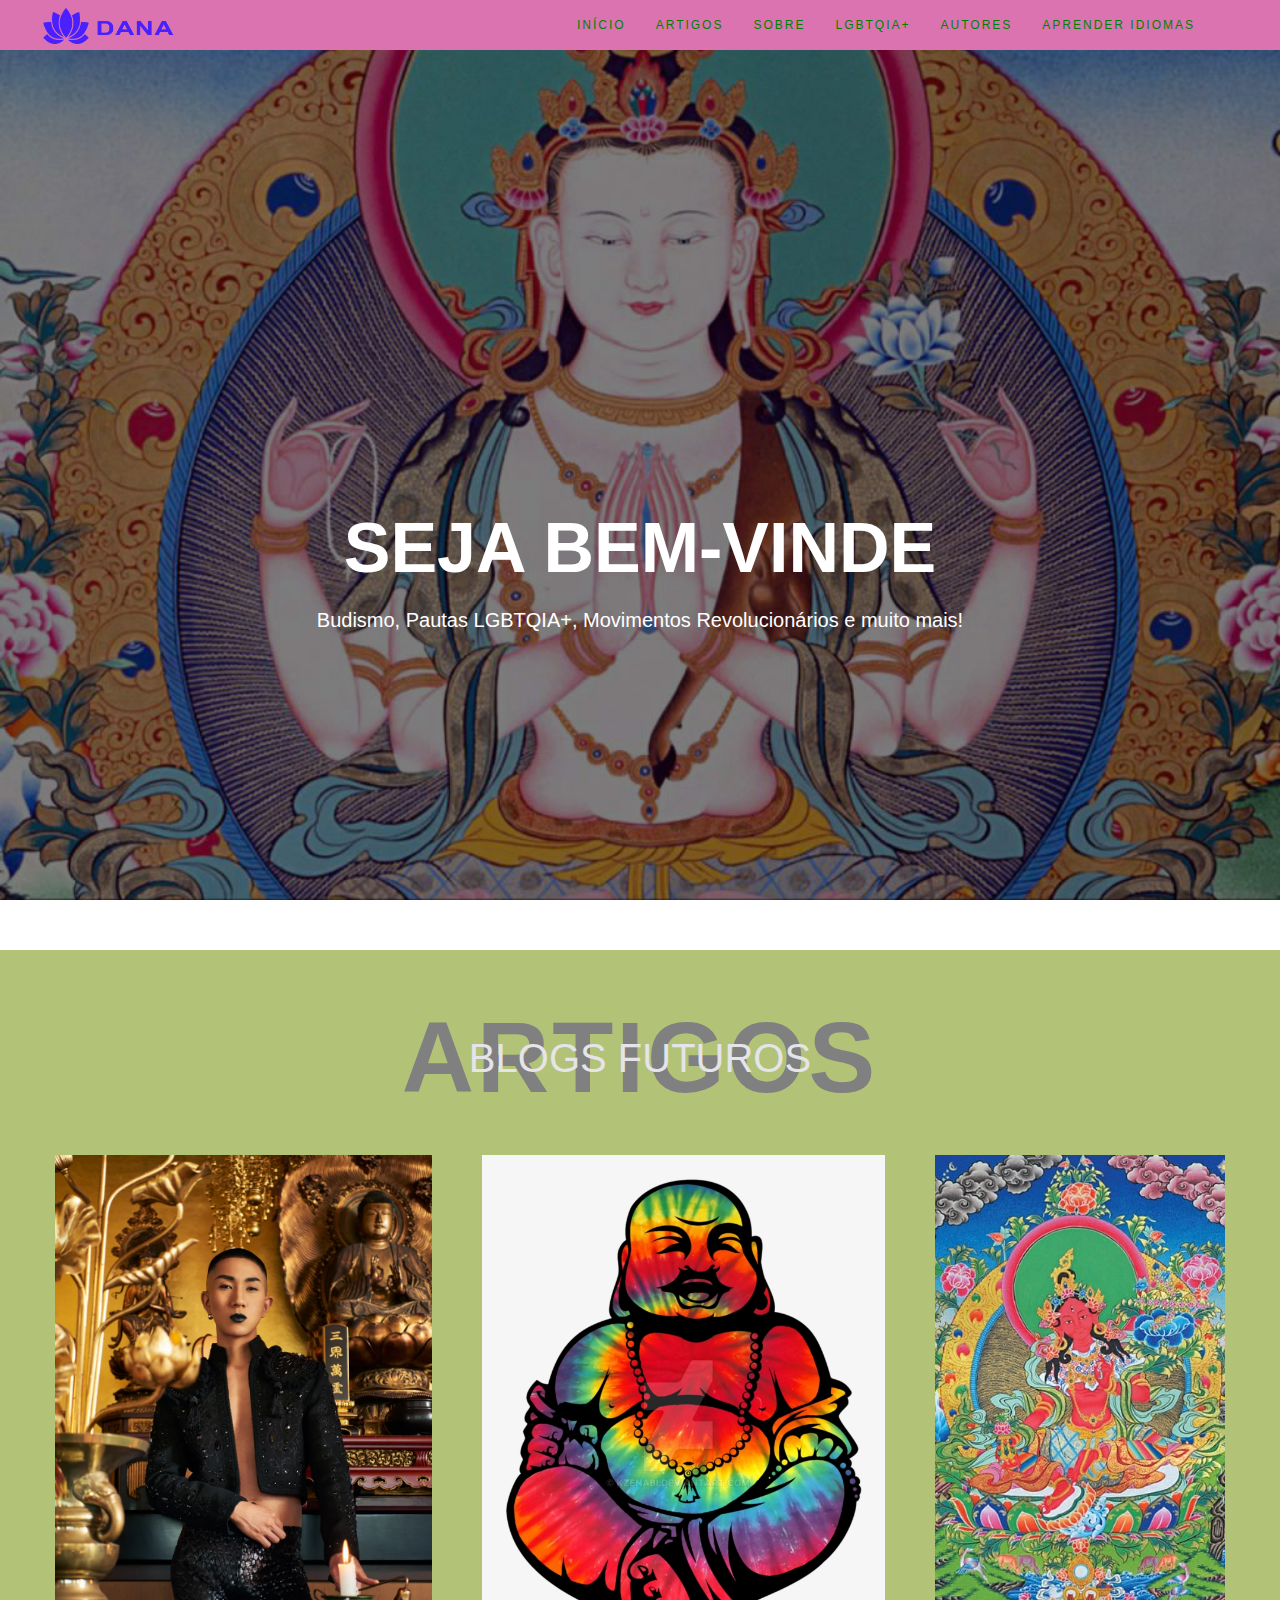
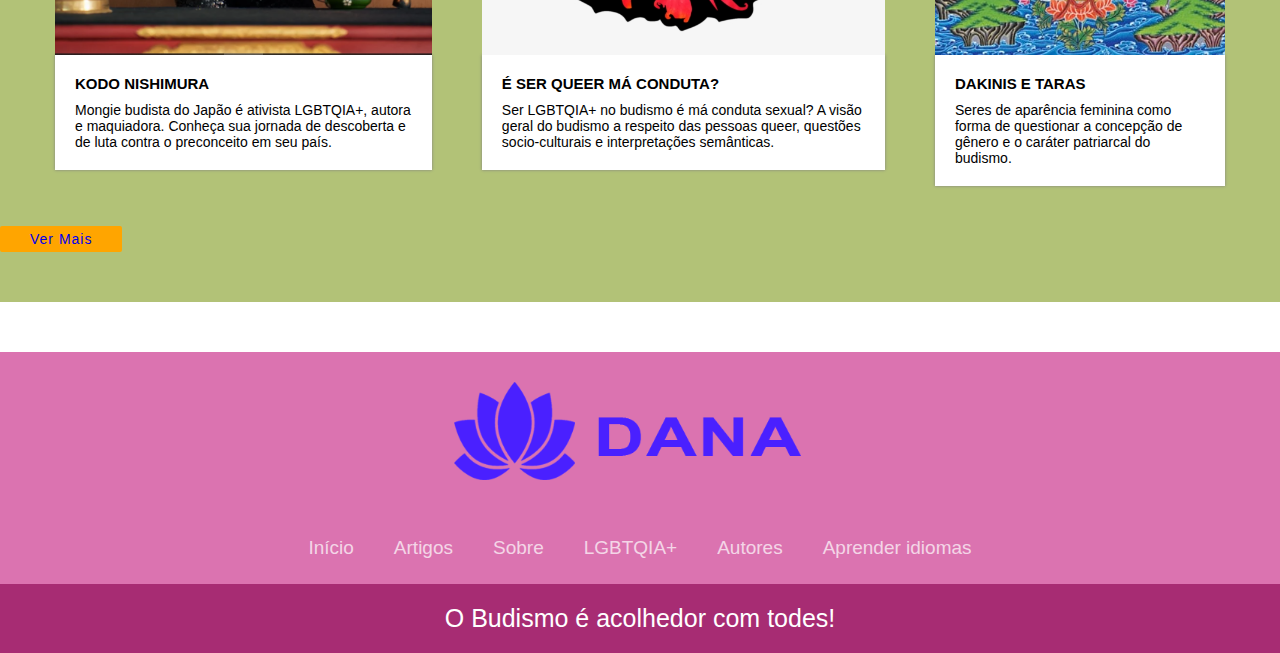
<file: index.html>
<!DOCTYPE html>
<html lang="pt-br">
<head>
    <title>Dana</title>
    <meta charset="UTF-8">
    <meta http-equiv="X-UA-Compatible" content="IE=edge">
    <meta name="viewport" content="width=device-width, intial-scale=1">
    <link rel="stylesheet" href="./css/style.css">
    <link rel="stylesheet" href="https://cdnjs.cloudflare.com/ajax/libs/font-awesome/5.15.3/css/all.min.css" referrerpolicy="no-referrer"/>
</head>
<body>
    <div class="banner">
        
    </div>

    <div class="content">
        <h1>SEJA BEM-VINDE</h1>
        <p>Budismo, Pautas LGBTQIA+, Movimentos Revolucionários e muito mais!</p>
    </div>

    <header>
        <div class="navbar container">
            <a href="index.html">
                <img class="logo" src="./images/dana-logo.png" width="180"></a>        
            </a>
            <ul class="nav-list">
                <li><a href="./index.html">Início</a></li>
                <li><a href="./breve.html">Artigos</a></li>
                <li><a href="./sobre.html">Sobre</a></li>
                <li><a href="./lgbt.html">LGBTQIA+</a></li>
                <li><a href="./breve.html">Autores</a></li>
                <li><a href="./breve.html">Aprender idiomas</a></li>
            </ul>
            <div class ="menu">
                <i class="fa fa-bars"></i>
            </div>
        </div>
        <div class="mobile-nav">
            <ul class="nav-list">
                <li><a href="./index.html">Início</a></li>
                <li><a href="./breve.html">Artigos</a></li>
                <li><a href="./sobre.html">Sobre</a></li>
                <li><a href="./lgbt.html">LGBTQIA+</a></li>
                <li><a href="./breve.html">Autores</a></li>
                <li><a href="./breve.html">Aprender idiomas</a></li>
            </ul> 
        </div>

    </header>

    <div class="artigos">
        <div class="leitura-artigo">
            <h5>artigos</h5>
            <h6>blogs futuros</h6>
        </div>

        <div class="cards container">
            <div class="card-container one">
                <div class="img-holder">
                </div>
                <div class="card-text">
                    <h4>Kodo Nishimura</h4>
                    <p>Mongie budista do Japão é ativista LGBTQIA+, autora e maquiadora.
                    Conheça sua jornada de descoberta e de luta contra o preconceito em seu país.
                    </p>
                </div>
            </div>
            <div class="card-container two">
                <div class="img-holder">
                </div>
                <div class="card-text">
                    <h4>É ser queer má conduta?</h4>
                    <p>Ser LGBTQIA+ no budismo é má conduta sexual?
                    A visão geral do budismo a respeito das pessoas queer, questões socio-culturais e interpretações semânticas.    
                    </p>
                </div>
            </div>
            <div class="card-container three">
                <div class="img-holder">
                </div>
                <div class="card-text">
                    <h4>Dakinis e Taras</h4>
                    <p>Seres de aparência feminina como forma de questionar
                        a concepção de gênero e o caráter patriarcal do budismo. 
                    </p>
                </div>
            </div>
        </div>
        <div class="button">
            <a href="./artigos.html" class="btn">Ver Mais</a> 
        </div>
    </div>

    <script>
        let menu = document.querySelector('.menu');
        let mobileNav = document.querySelector('.mobile-nav');

        menu.addEventListener('click', function(){
            mobileNav.classList.toggle('active');
        });
    </script>


    <footer>
        <div class="footerContainer">
            <div class="footerLogo">
                <div class="company-footer">
                    <a href= "index.html"><img src="./images/dana-logo.png" width="400"> </a><br>
                </div>
            </div>
    
            <div class="footerNav">
                <ul>
                    <li><a href="./index.html">Início</a></li>
                    <li><a href="./breve.html">Artigos</a></li>
                    <li><a href="./sobre.html">Sobre</a></li>
                    <li><a href="./lgbt.html">LGBTQIA+</a></li>
                    <li><a href="./breve.html">Autores</a></li>
                    <li><a href="./breve.html">Aprender idiomas</a></li>
                </ul>
            </div>
    
    
            <div class="footerBottom">
                <p>O Budismo é acolhedor com todes!</p>
            </div>
    
    
        </div>
    
    </footer>



</body>
</html>
</file>
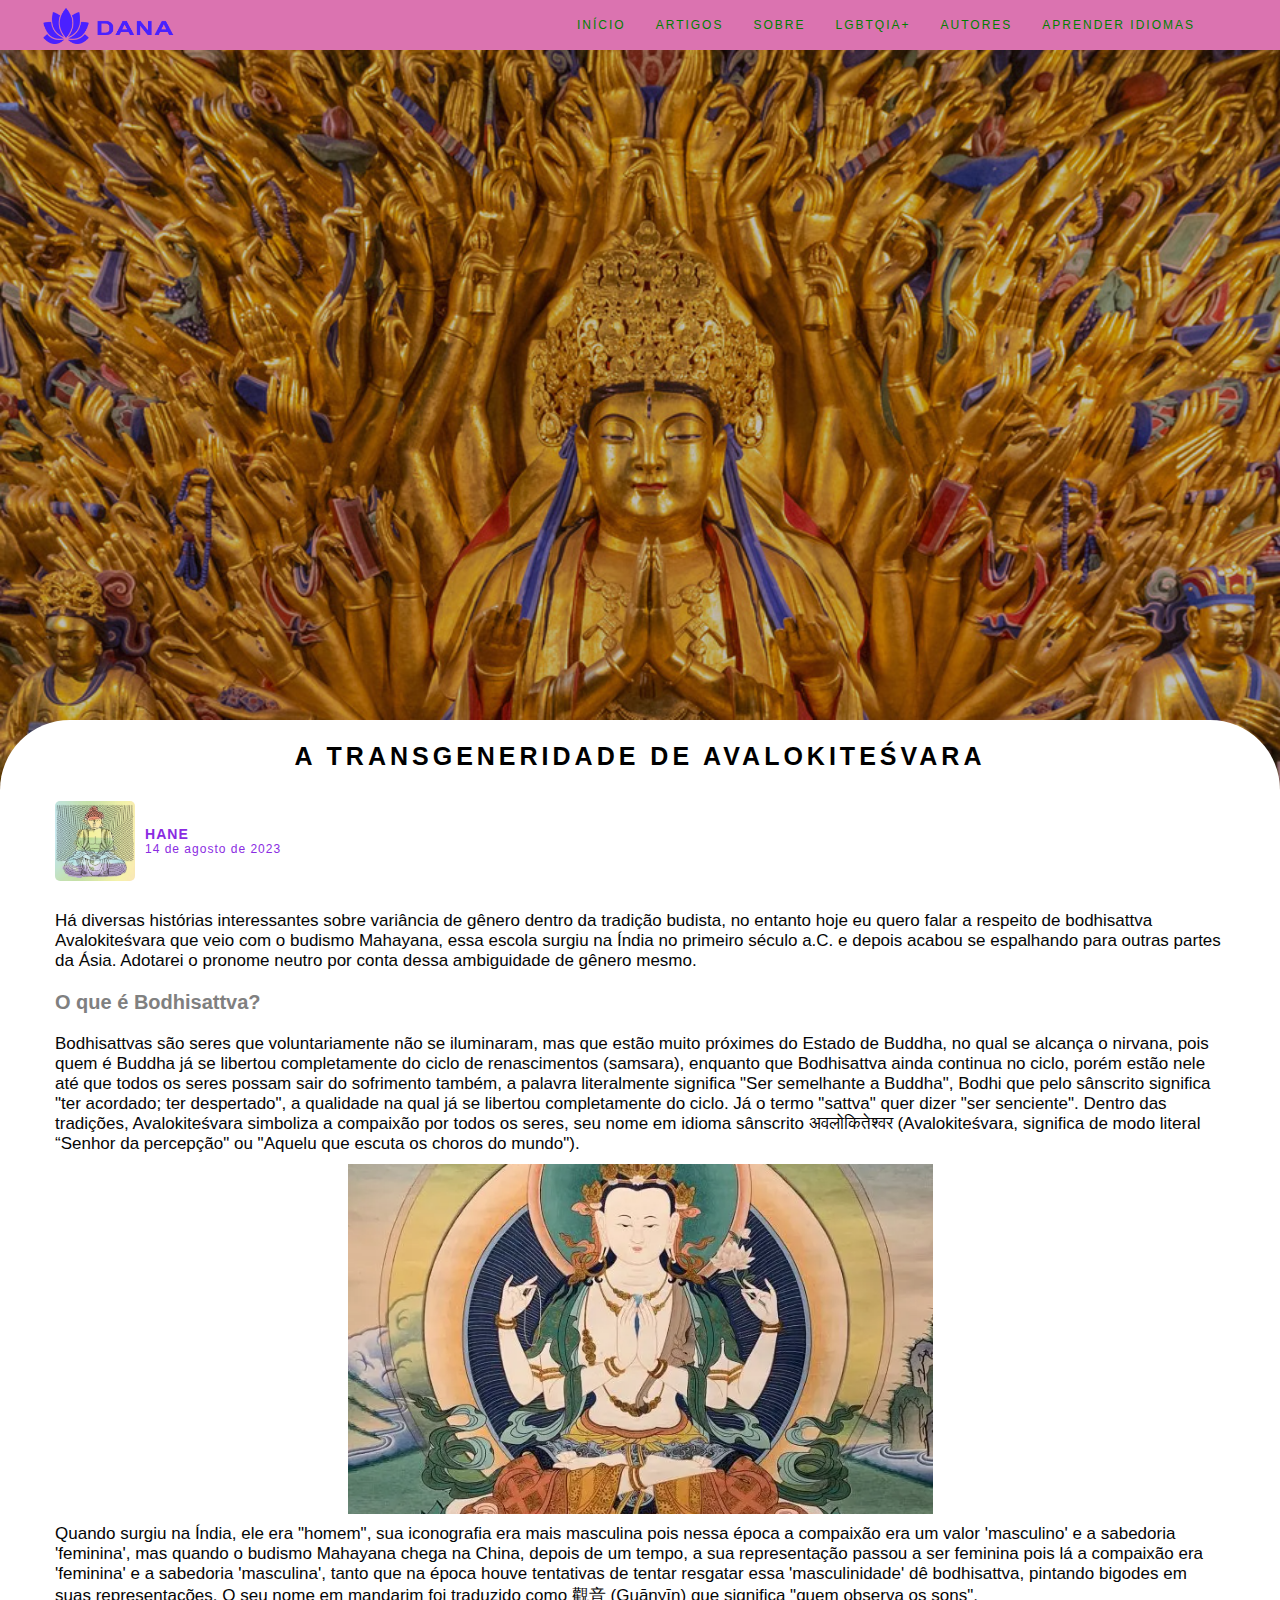
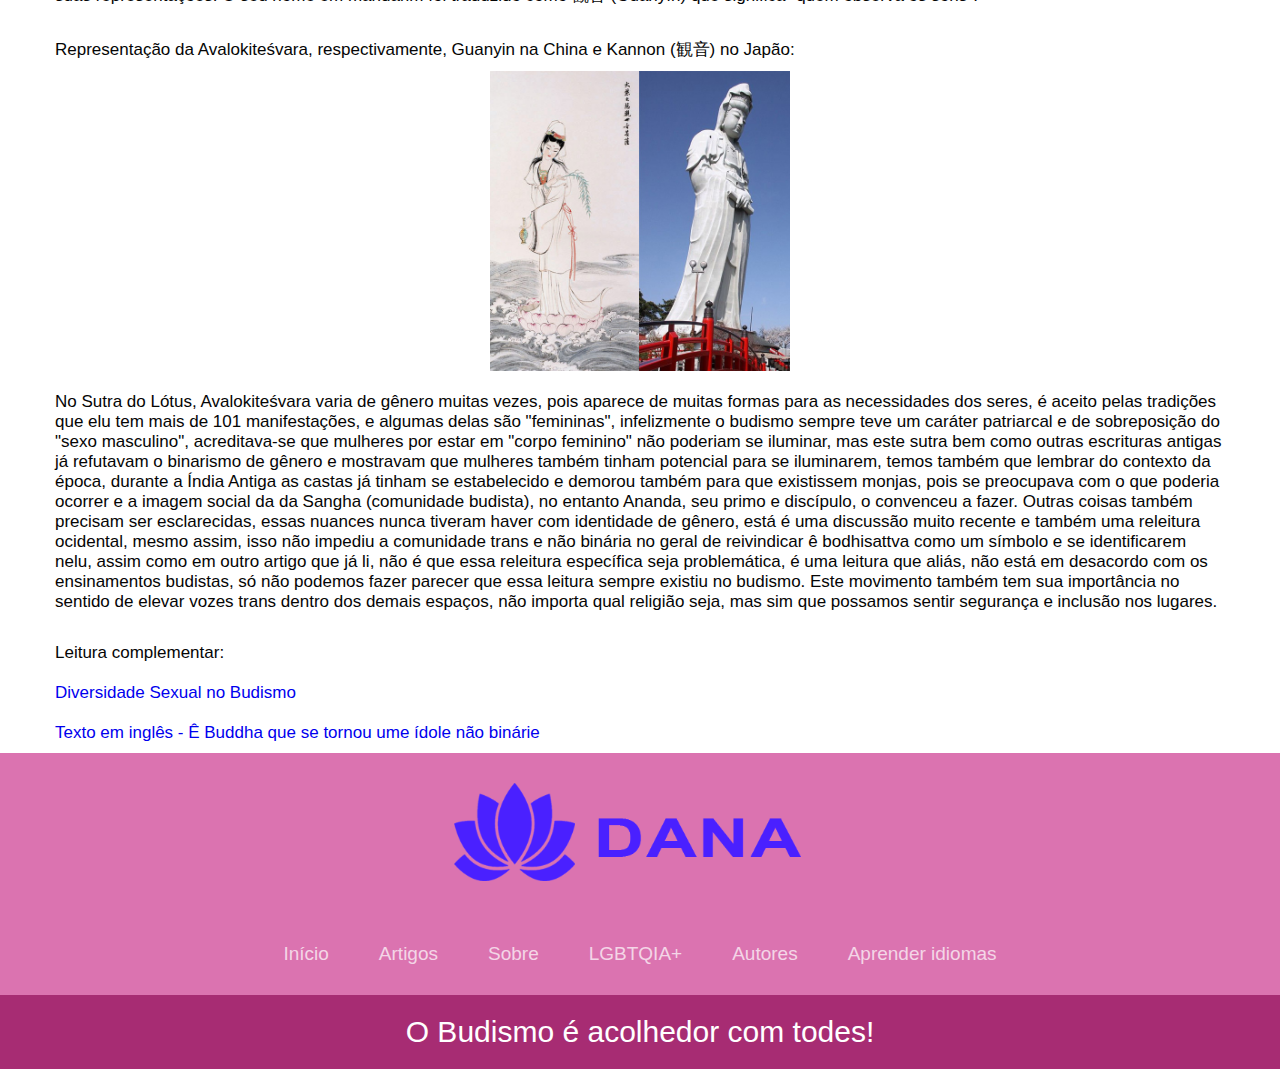
<file: ava.html>
<!DOCTYPE html>
<html lang="pt-br">
<head>
    <title>Dana</title>
    <meta charset="UTF-8">
    <meta http-equiv="X-UA-Compatible" content="IE=edge">
    <meta name="viewport" content="width=device-width, intial-scale=1.0">
    <link rel="stylesheet" href="./css/ava.css">
    <link rel="stylesheet" href="https://cdnjs.cloudflare.com/ajax/libs/font-awesome/5.15.3/css/all.min.css" referrerpolicy="no-referrer"/>
</head>
<body>

    <header>
        <div class="navbar container">
            <a href="index.html">
                <img class="logo" src="./images/dana-logo.png" width="180"></a>
            
            </a>
            <ul class="nav-list">
                <li><a href="./index.html">Início</a></li>
                <li><a href="./breve.html">Artigos</a></li>
                <li><a href="./sobre.html">Sobre</a></li>
                <li><a href="./lgbt.html">LGBTQIA+</a></li>
                <li><a href="./breve.html">Autores</a></li>
                <li><a href="./breve.html">Aprender idiomas</a></li>
            </ul>
            <div class ="menu">
                <i class="fa fa-bars"></i>
            </div>
        </div>
        <div class="mobile-nav">
            <ul class="nav-list">
                <li><a href="./index.html">Início</a></li>
                <li><a href="./breve.html">Artigos</a></li>
                <li><a href="./sobre.html">Sobre</a></li>
                <li><a href="./lgbt.html">LGBTQIA+</a></li>
                <li><a href="./breve.html">Autores</a></li>
                <li><a href="./breve.html">Aprender idiomas</a></li>
            </ul> 
        </div>

    </header>

    <div class="hero">

    </div>

    <main>
        <div class="container">
                <br><br><h2>A Transgeneridade de Avalokiteśvara</h2>
                <div class="profile-container">
                    <div class="profile">
                        <div class="img-container">
    
                        </div>
                        <div class="text">
                            <h3>Hane</h3>
                            <p>14 de agosto de 2023</p>
                        </div>   
                    </div>
                </div>
    
                <div class="content">
                    <p>Há diversas histórias interessantes sobre variância de gênero dentro da tradição budista, no entanto hoje eu quero falar a respeito de bodhisattva Avalokiteśvara
                     que veio com o budismo Mahayana, essa escola surgiu na Índia no primeiro século a.C. e depois acabou se espalhando para outras partes da Ásia. Adotarei o pronome neutro por conta 
                     dessa ambiguidade de gênero mesmo.</p>
                    
                    <h4>O que é Bodhisattva?</h4>
    
                    <p>Bodhisattvas são seres que voluntariamente não se iluminaram, mas que estão muito próximes do Estado de Buddha, no qual se alcança o nirvana, pois quem é Buddha já
                        se libertou completamente do ciclo de renascimentos (samsara), enquanto que Bodhisattva ainda continua no ciclo, porém estão nele até que todos os seres possam sair do sofrimento também, a 
                        palavra literalmente significa "Ser semelhante a Buddha", Bodhi que pelo sânscrito significa "ter acordado; ter despertado", a qualidade na qual já se libertou completamente do ciclo.
                        Já o termo "sattva" quer dizer "ser senciente".
                        Dentro das tradições, Avalokiteśvara simboliza a compaixão por todos os seres, seu nome em idioma sânscrito अवलोकितेश्वर (Avalokiteśvara, significa de modo literal “Senhor da percepção" ou 
                        "Aquelu que escuta os choros do mundo").</p>
    
                    <div class="content-img-container"></div>
    
                    <p>Quando surgiu na Índia, ele era "homem", sua iconografia era mais masculina pois nessa época a compaixão era um valor 'masculino' e a sabedoria 'feminina', mas
                        quando o budismo Mahayana chega na China, depois de um tempo, a sua representação passou a ser feminina pois lá a compaixão era 'feminina' e a sabedoria
                        'masculina', tanto que na época houve tentativas de tentar resgatar essa 'masculinidade' dê bodhisattva, pintando bigodes em suas representações. O seu nome em mandarim foi traduzido 
                        como 觀音 (Guānyīn) que significa "quem observa os sons".
                    </p><br>
    
                    <p>Representação da Avalokiteśvara, respectivamente, Guanyin na China e Kannon (観音) no Japão:</p>
    
                    <div class="content-img-container-2"></div><br>
    
    
                    <p>No Sutra do Lótus, Avalokiteśvara varia de gênero muitas vezes, pois aparece de muitas formas para as necessidades dos seres, é aceito pelas tradições que elu tem mais de 101 manifestações, e algumas delas são "femininas", infelizmente o budismo sempre
                    teve um caráter patriarcal e de sobreposição do "sexo masculino", acreditava-se que mulheres por estar em "corpo feminino" não poderiam se iluminar, mas este sutra bem como outras escrituras antigas já refutavam o binarismo de gênero e mostravam que mulheres
                    também tinham potencial para se iluminarem, temos também que lembrar do contexto da época, durante a Índia Antiga as castas já tinham se estabelecido e demorou também para que existissem monjas, pois se preocupava com o que poderia ocorrer e a imagem social da
                    da Sangha (comunidade budista), no entanto Ananda, seu primo e discípulo, o convenceu a fazer. Outras coisas também precisam ser esclarecidas, essas nuances nunca tiveram haver com identidade de gênero, está é uma discussão muito recente e também uma releitura ocidental, mesmo assim, isso não impediu a comunidade trans 
                    e não binária no geral de reivindicar ê bodhisattva como um símbolo e se identificarem nelu, assim como em outro artigo que já li, não é que essa releitura específica seja problemática, é uma leitura que aliás, não está em desacordo com os ensinamentos budistas, só não podemos fazer
                    parecer que essa leitura sempre existiu no budismo. Este movimento também tem sua importância no sentido de elevar vozes trans dentro dos demais espaços, não importa qual religião seja, mas sim que possamos sentir segurança e inclusão nos lugares. </p><br>
                    
                    <p>Leitura complementar:<br><br>

                        <a target="_blank" href="https://budismosemfronteiras.wordpress.com/2022/04/24/uma-analise-sobre-diversidade-sexual-no-budismo/">Diversidade Sexual no Budismo</a><br><br>
                        <a target="_blank" href="https://www.catawiki.com/en/stories/5999-the-buddha-that-s-become-a-non-binary-idol">Texto em inglês - Ê Buddha que se tornou ume ídole não binárie</a>



                    </p>
                </div>
        </div>
    </main>



    <footer>
        <div class="footerContainer">
            <div class="footerLogo">
                <div class="company-footer">
                    <a href= "index.html"><img src="./images/dana-logo.png" width="400"></a><br>
                </div>
            </div>
    
            <div class="footerNav">
                <ul>
                    <li><a href="./index.html">Início</a></li>
                    <li><a href="./breve.html">Artigos</a></li>
                    <li><a href="./sobre.html">Sobre</a></li>
                    <li><a href="./lgbt.html">LGBTQIA+</a></li>
                    <li><a href="./breve.html">Autores</a></li>
                    <li><a href="./breve.html">Aprender idiomas</a></li>
                </ul>
            </div>
    
    
            <div class="footerBottom">
                <p>O Budismo é acolhedor com todes!</p>
            </div>
    
    
        </div>
    
    </footer>


    <script>
        let menu = document.querySelector('.menu');
        let mobileNav = document.querySelector('.mobile-nav');
    
        menu.addEventListener('click', function(){
            mobileNav.classList.toggle('active');
        });
    </script>


</body>

</html>
</file>
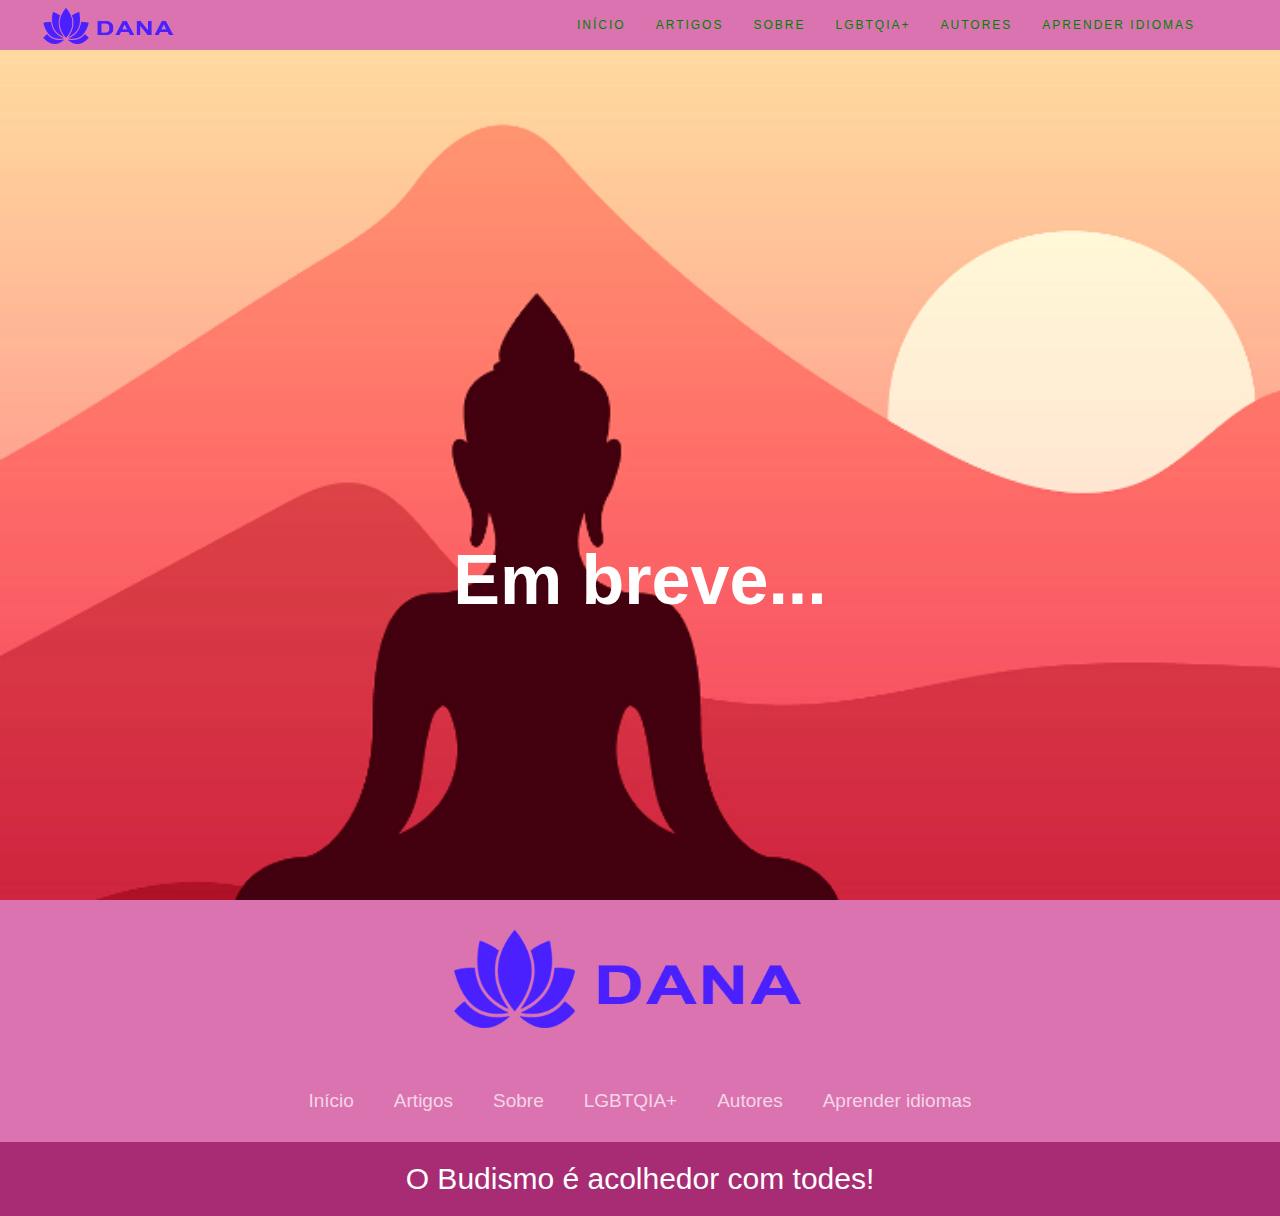
<file: breve.html>
<!DOCTYPE html>
<html lang="pt-br">
<head>
    <title>Dana</title>
    <meta charset="UTF-8">
    <meta http-equiv="X-UA-Compatible" content="IE=edge">
    <meta name="viewport" content="width=device-width, intial-scale=1.0">
    <link rel="stylesheet" href="./css/breve.css">
    <link rel="stylesheet" href="https://cdnjs.cloudflare.com/ajax/libs/font-awesome/5.15.3/css/all.min.css" referrerpolicy="no-referrer"/>
</head>
<body>

    <div class="banner">

    </div>

    <header>
        <div class="navbar container">
            <a href="index.html">
                <img class="logo" src="./images/dana-logo.png" width="180"></a>
            </a>
            <ul class="nav-list">
                <li><a href="./index.html">Início</a></li>
                <li><a href="./breve.html">Artigos</a></li>
                <li><a href="./sobre.html">Sobre</a></li>
                <li><a href="./lgbt.html">LGBTQIA+</a></li>
                <li><a href="./breve.html">Autores</a></li>
                <li><a href="./breve.html">Aprender idiomas</a></li>
            </ul>
            <div class ="menu">
                <i class="fa fa-bars"></i>
            </div>
        </div>
        <div class="mobile-nav">
            <ul class="nav-list">
                <li><a href="./index.html">Início</a></li>
                <li><a href="./breve.html">Artigos</a></li>
                <li><a href="./sobre.html">Sobre</a></li>
                <li><a href="./lgbt.html">LGBTQIA+</a></li>
                <li><a href="./breve.html">Autores</a></li>
                <li><a href="./breve.html">Aprender idiomas</a></li>
            </ul> 
        </div>

    </header>

    
    <div class ="content">
        <h1>Em breve...</h1>
    
    </div>



    <footer>
        <div class="footerContainer">
            <div class="footerLogo">
                <div class="company-footer">
                    <a href= "index.html"><img src="./images/dana-logo.png" width="400"></a><br>
                </div>
            </div>
    
            <div class="footerNav">
                <ul>
                    <li><a href="./index.html">Início</a></li>
                    <li><a href="./breve.html">Artigos</a></li>
                    <li><a href="./sobre.html">Sobre</a></li>
                    <li><a href="./lgbt.html">LGBTQIA+</a></li>
                    <li><a href="./breve.html">Autores</a></li>
                    <li><a href="./breve.html">Aprender idiomas</a></li>
                </ul>
            </div>
    
    
            <div class="footerBottom">
                <p>O Budismo é acolhedor com todes!</p>
            </div>
    
    
        </div>
    
    </footer>
    



    <script>
        let menu = document.querySelector('.menu');
        let mobileNav = document.querySelector('.mobile-nav');

        menu.addEventListener('click', function(){
            mobileNav.classList.toggle('active');
        });
    </script>


</body>

</html>
</file>
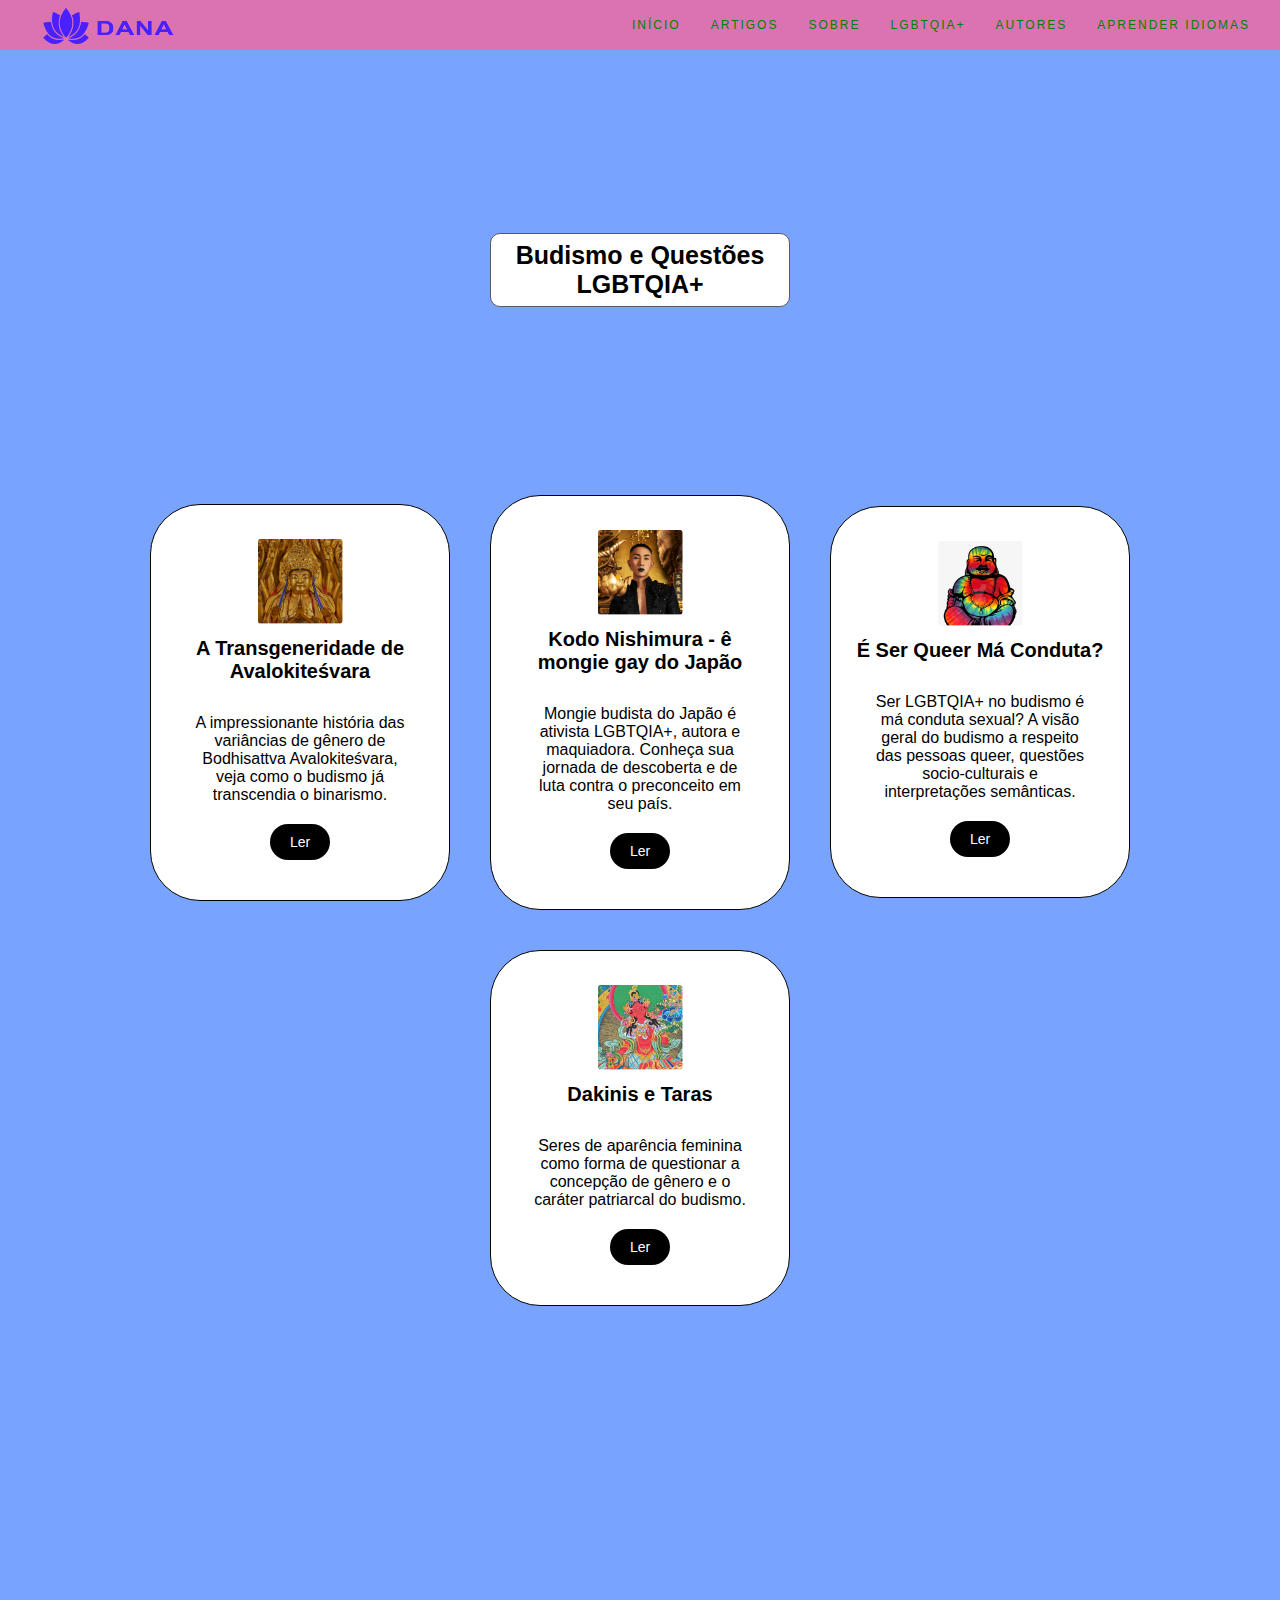
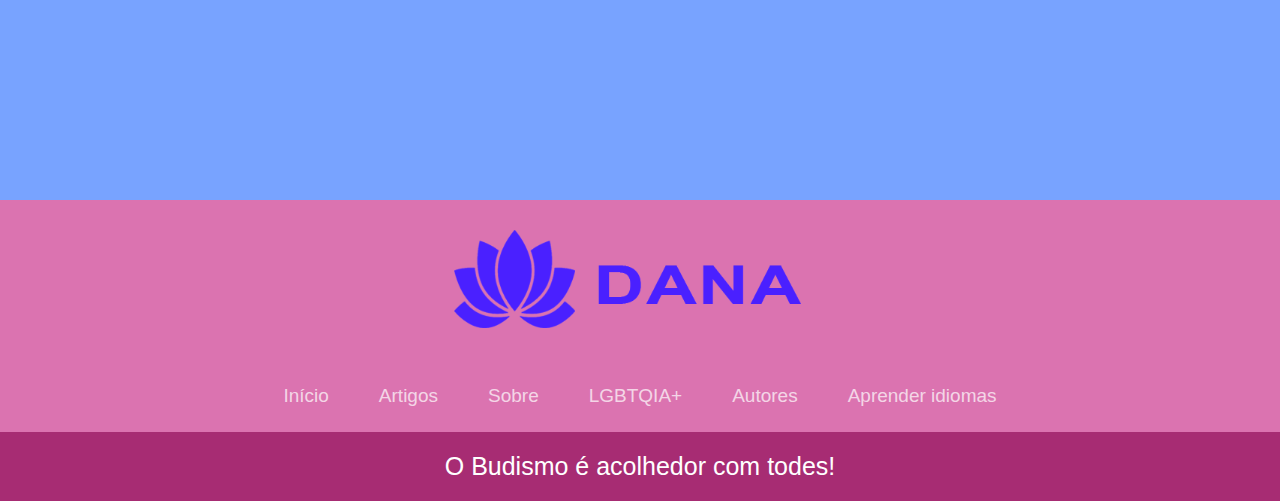
<file: lgbt.html>
<!DOCTYPE html>
<html lang="pt-br">
<head>
    <title>Dana</title>
    <meta charset="UTF-8">
    <meta http-equiv="X-UA-Compatible" content="IE=edge">
    <meta name="viewport" content="width=device-width, intial-scale=1.0">
    <link rel="stylesheet" href="./css/lgbt.css">
    <link rel="stylesheet" href="https://cdnjs.cloudflare.com/ajax/libs/font-awesome/5.15.3/css/all.min.css" referrerpolicy="no-referrer"/>
</head>

<body>
    <header>
        <div class="navbar container">
            <a href="index.html">
                <img class="logo" src="./images/dana-logo.png" width="180"></a>
            
            </a>
            <ul class="nav-list">
                <li><a href="./index.html">Início</a></li>
                <li><a href="./breve.html">Artigos</a></li>
                <li><a href="./sobre.html">Sobre</a></li>
                <li><a href="./lgbt.html">LGBTQIA+</a></li>
                <li><a href="./breve.html">Autores</a></li>
                <li><a href="./breve.html">Aprender idiomas</a></li>
            </ul>
            <div class ="menu">
                <i class="fa fa-bars"></i>
            </div>
        </div>
        <div class="mobile-nav">
            <ul class="nav-list">
                <li><a href="./index.html">Início</a></li>
                <li><a href="./breve.html">Artigos</a></li>
                <li><a href="./sobre.html">Sobre</a></li>
                <li><a href="./lgbt.html">LGBTQIA+</a></li>
                <li><a href="./breve.html">Autores</a></li>
                <li><a href="./breve.html">Aprender idiomas</a></li>
            </ul> 
        </div>

    </header> 

<div class="fundo">

    <div class="titulo">
        <h1>Budismo e Questões LGBTQIA+</h1>
    </div>
    
    <div class="caixa">
        <!-- primeiro card -->
        <div class="card">
            <img src=".//images/ava-ico.png" width="110">
            <h1>A Transgeneridade de Avalokiteśvara</h1><br>
            <div class="conteudo">
                <p>
                    A impressionante história das variâncias de gênero de Bodhisattva Avalokiteśvara, veja como o budismo já transcendia o binarismo.
                </p>
                <a href="ava.html">Ler</a>
            </div>
        </div>
         <!-- segundo card -->
         <div class="card">
            <img src=".//images/gay-monk.png" width="110">
            <h1>Kodo Nishimura - ê mongie gay do Japão</h1><br>
            <div class="conteudo">
                <p>
                    Mongie budista do Japão é ativista LGBTQIA+, autora e maquiadora.
                    Conheça sua jornada de descoberta e de luta contra o preconceito em seu país.
                </p>
                <a href="breve.html">Ler</a>
            </div>
        </div>
        <!-- terceiro card -->
        <div class="card">
            <img src=".//images/budi.png" width="110">
            <h1>É Ser Queer Má Conduta?</h1><br>
            <div class="conteudo">
                <p>
                    Ser LGBTQIA+ no budismo é má conduta sexual?
                    A visão geral do budismo a respeito das pessoas queer, questões socio-culturais e interpretações semânticas. 
                </p>
                <a href="breve.html">Ler</a>
            </div>
        </div>
        <!-- quarto card -->
        <div class="card">
            <img src=".//images/daki.png" width="110">
            <h1>Dakinis e Taras</h1><br>
            <div class="conteudo">
                <p>
                    Seres de aparência feminina como forma de questionar a concepção de gênero e o caráter patriarcal do budismo. 
                </p>
                <a href="breve.html">Ler</a>
            </div>
        </div>




    </div>


    


</div>







    <script>
        let menu = document.querySelector('.menu');
        let mobileNav = document.querySelector('.mobile-nav');

        menu.addEventListener('click', function(){
            mobileNav.classList.toggle('active');
        });
    </script>

   <footer>
        <div class="footerContainer">
            <div class="footerLogo">
                <div class="company-footer">
                    <a href= "index.html"><img src="./images/dana-logo.png" width="400"></a><br>
                </div>
            </div>
    
            <div class="footerNav">
                <ul>
                    <li><a href="./index.html">Início</a></li>
                    <li><a href="./breve.html">Artigos</a></li>
                    <li><a href="./sobre.html">Sobre</a></li>
                    <li><a href="./lgbt.html">LGBTQIA+</a></li>
                    <li><a href="./breve.html">Autores</a></li>
                    <li><a href="./breve.html">Aprender idiomas</a></li>
                </ul>
            </div>
    
    
            <div class="footerBottom">
                <p>O Budismo é acolhedor com todes!</p>
            </div>
    
    
        </div>
    
    </footer> 


</body>

</html>
</file>
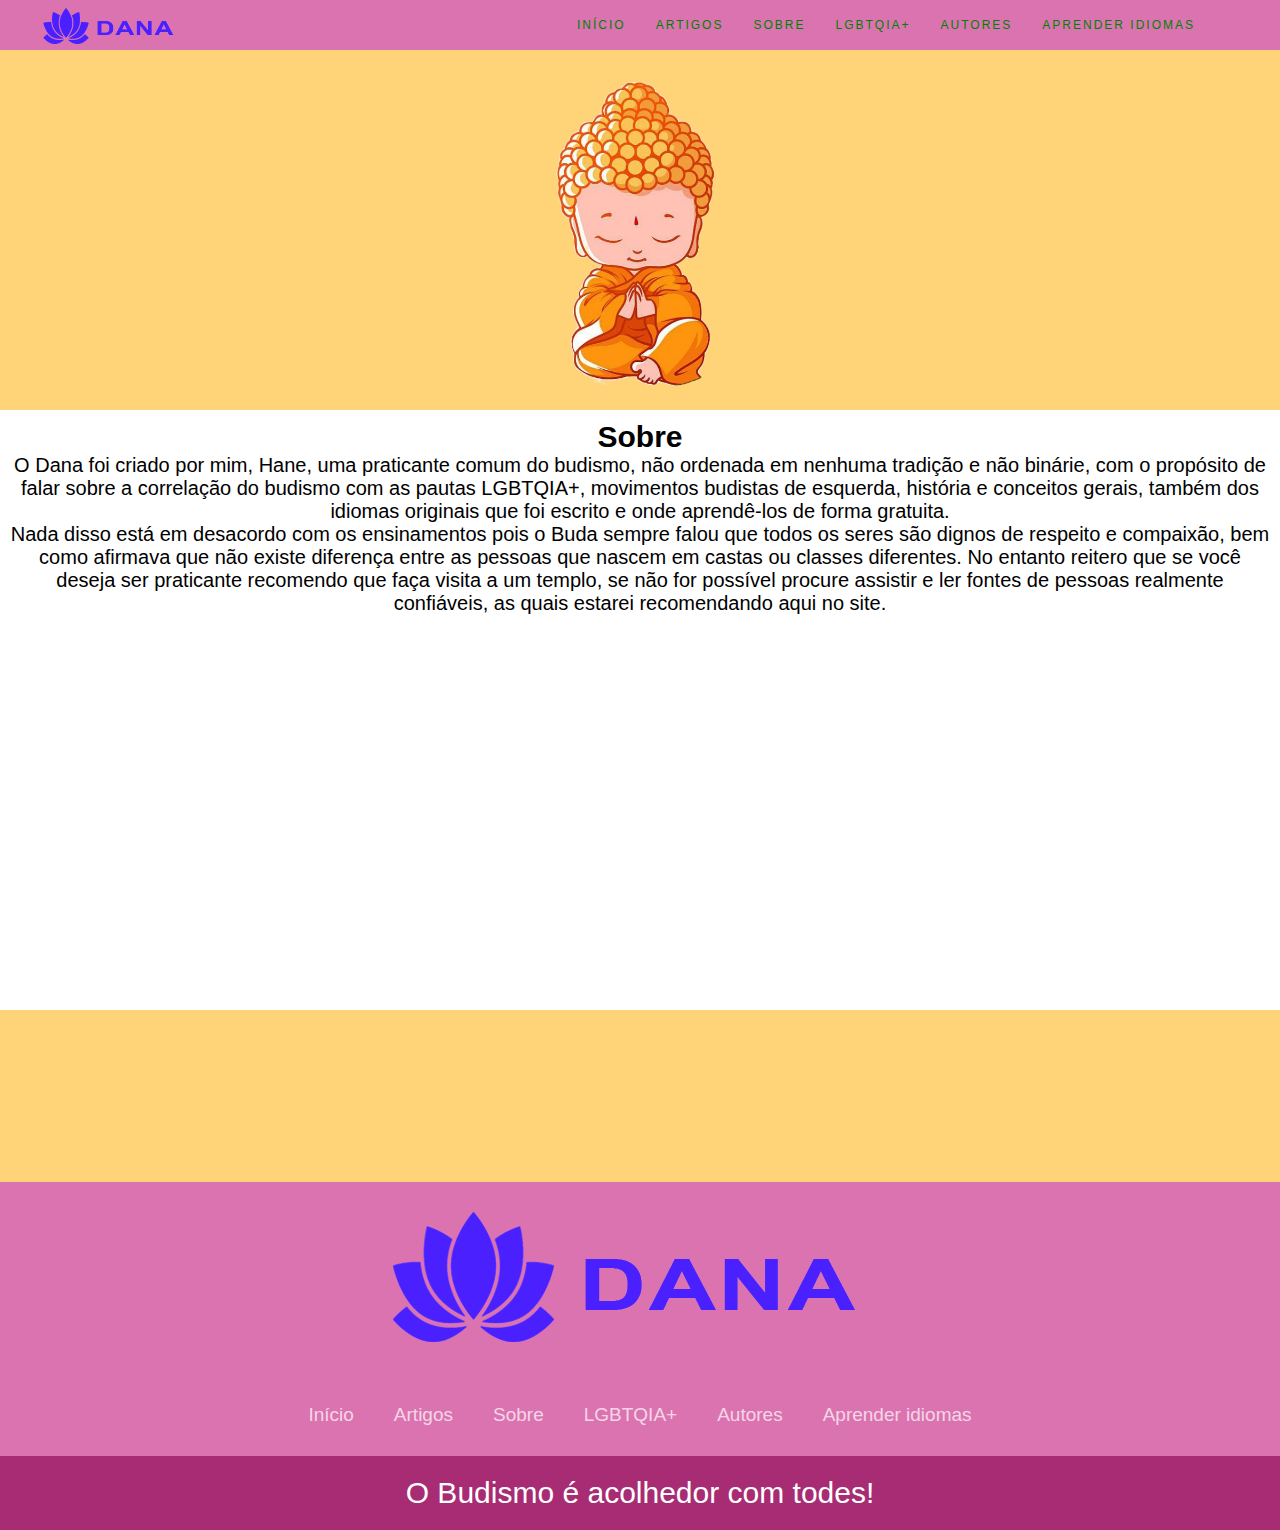
<file: sobre.html>
<!DOCTYPE html>
<html lang="pt-br">
<head>
    <title>Dana</title>
    <meta charset="UTF-8">
    <meta http-equiv="X-UA-Compatible" content="IE=edge">
    <meta name="viewport" content="width=device-width, intial-scale=1.0">
    <link rel="stylesheet" href="./css/sobre.css">
    <link rel="stylesheet" href="https://cdnjs.cloudflare.com/ajax/libs/font-awesome/5.15.3/css/all.min.css" referrerpolicy="no-referrer"/>
</head>

<body class="conteiner" style="background-color:#ffd478">
<header>
    <div class="navbar container">
        <a href="index.html">
            <img class="logo" src="./images/dana-logo.png" width="180"></a>
        </a>
        <ul class="nav-list">
            <li><a href="./index.html">Início</a></li>
            <li><a href="./breve.html">Artigos</a></li>
            <li><a href="./sobre.html">Sobre</a></li>
            <li><a href="./lgbt.html">LGBTQIA+</a></li>
            <li><a href="./breve.html">Autores</a></li>
            <li><a href="./breve.html">Aprender idiomas</a></li>
        </ul>
        <div class ="menu">
            <i class="fa fa-bars"></i>
        </div>
    </div>
    <div class="mobile-nav">
        <ul class="nav-list">
            <li><a href="./index.html">Início</a></li>
            <li><a href="./breve.html">Artigos</a></li>
            <li><a href="./sobre.html">Sobre</a></li>
            <li><a href="./lgbt.html">LGBTQIA+</a></li>
            <li><a href="./breve.html">Autores</a></li>
            <li><a href="./breve.html">Aprender idiomas</a></li>
        </ul> 
    </div>
</header>

<main>

<div class="hero">
    

</div>


<div class="resizable">
    <div class="text">
        <h1>Sobre</h1>
            <p>  O Dana foi criado por mim, Hane, uma praticante comum do budismo, não ordenada em nenhuma 
            tradição e não binárie, com o propósito de falar sobre a correlação do budismo com as pautas LGBTQIA+, 
            movimentos budistas de esquerda, história e conceitos gerais, também dos idiomas originais que foi escrito 
            e onde aprendê-los de forma gratuita.<br>
            Nada disso está em desacordo com os ensinamentos pois o Buda sempre falou que todos os seres são dignos de respeito 
            e compaixão, bem como afirmava que não existe diferença entre as pessoas que nascem em castas ou classes diferentes.
            No entanto reitero que se você deseja ser praticante recomendo que faça visita a um templo, se não for possível 
            procure assistir e ler fontes de pessoas realmente confiáveis, as quais estarei recomendando aqui no site. 
            </p> 

    </div>
</div>

</main>


<footer>
    <div class="footerContainer">
        <div class="footerLogo">
            <div class="company-footer">
                <a href= "index.html"><img src="./images/dana-logo.png"></a><br>
            </div>
        </div>

        <div class="footerNav">
            <ul>
                <li><a href="./index.html">Início</a></li>
                <li><a href="./breve.html">Artigos</a></li>
                <li><a href="./sobre.html">Sobre</a></li>
                <li><a href="./lgbt.html">LGBTQIA+</a></li>
                <li><a href="./breve.html">Autores</a></li>
                <li><a href="./breve.html">Aprender idiomas</a></li>
            </ul>
        </div>


        <div class="footerBottom">
            <p>O Budismo é acolhedor com todes!</p>
        </div>


    </div>

</footer>



<script>
    let menu = document.querySelector('.menu');
    let mobileNav = document.querySelector('.mobile-nav');

    menu.addEventListener('click', function(){
        mobileNav.classList.toggle('active');
    });
</script>




</body>
</html>
</file>
<file: css/style.css>
@import url('https://fonts.google.com/css2?family=Poopins:wght@100;200;300;400;500;600&display=swap');

* {
    margin:0;
    padding:0;
    box-sizing: border-box;
    font-family: 'Poppins', sans-serif;

}

body {
    overflow-x: hidden;
}

html{
    font-size:10px;
}
li {
    list-style: none;    
}
a{
    text-decoration: none;
}

h1 {
    font-size: 1.9rem;
}
p{
    font-size: 1.2rem;
}

header {
    width: 100%;
    height: 5rem;
    background-color: rgb(219, 115, 176);
    position: fixed;
    top:0;
    z-index: 333;
}

.logo{
    position: absolute;
    top: 15%;
    left: 3%;
    width: 150px;
}


.banner {
    width: 100%;
    height: 100vh;
    background-image: url(../images/blog-banner-dark.jpg);
    background-size: cover;
    background-position: center;

}

.content{
    width: 100%;
    position: absolute;
    top: 60%;
    transform: translateY(-50%);
    text-align: center;
    color: #fff;
}

.content h1{
    font-size: 70px;
    margin-top: 80px;
}

.content p{
    margin: 20px auto;
    font-weight: 100;
    line-height: 25px;
    font-size: 20px;
}

.mobile-nav{
    display: none;
}


.container {
    width: 96%;
    max-width: 117rem;
    margin:0 auto;
}

.navbar{
    width: 100%;
    height:100%;
    display: flex;
    justify-content: space-between;
    align-items: center;
    padding:0 1.5rem;
}


.navbar h1{
    text-transform: uppercase;
    color: blue;
    font-weight: 600;
    letter-spacing: px;
    cursor:pointer;
}

.navbar ul{
    display: flex;
    justify-content: center;
    align-items: center;
}

.navbar ul a{
    font-size: 1.2rem;
    padding: 1.5rem;
    text-transform: uppercase;
    color: green;
    font-weight: 400;
    letter-spacing: 2px;
    transition: all 0.4s ease;
}

.navbar ul a:hover{
    color:white;
    background-color: orange;
}

.navbar .menu{
    display: none; 
}

.btn{
    display: inline-block;
    text-transform: capitalize;
    font-size: 1.2rem;
    padding:0.3rem 1.5rem;
    background-color: orange;
    border-radius: 0.2rem;
}

.tags{
    display: flex;
    align-items: center
}
.tags p{
    font-size: 1.4rem;
    text-transform: capitalize;
}
.tags a{
    display: inline-block;
    padding: 0.3rem 1.5rem;
    background-color: #f5f5f5;
    color: #5b5963;
    font-size: 1.2rem;
    text-transform: capitalize;
    margin:0 0.5rem;
}

.artigos{
    width: 100%;
    background-color: #b2c277;
    margin: 5rem 0;
    padding: 5rem 0;
}

.artigos .leitura-artigo{
    text-transform: uppercase;
    text-align: center;
    width: 100%;
    position: relative;
}

.leitura-artigo h5{
    font-size: 10rem;
    font-weight: 600;
    letter-spacing: 3px;
    position: relative;
    color: grey;
}
.leitura-artigo h6{
    font-size: 4rem;
    font-weight: 200;
    position: absolute;
    top: 50%;
    left: 50%;
    transform: translate(-50%, -50%);
    color: #e5e4e9;
}


/****CARDS - Configuração de cards ****/


.cards{
    display: flex;
    justify-content: space-between;
    margin: 4rem auto;
    gap: 5rem;
}

.cards .card-container {
    cursor:pointer;
    transition: all 0.4s ease;
}

.cards .card-container .img-holder{
    max-width: 100%;
    height: 50rem;
    background: url(../images/blog1.png) no-repeat center center / cover;
    position: relative;
}

.cards .card-container.two .img-holder{
    background: url(../images/blog2.png) no-repeat center center / cover;
}

.cards .card-container.three .img-holder{
    background: url(../images/blog3.jpg) no-repeat center center / cover;
}   

.cards .card-container .img-holder a{
    text-transform: capitalize;
    font-size: 1.2rem;
    padding: 0.3rem 1.5rem;
    display: inline-block;
    color: #429f98;
    font-weight: 400;
    background-color: white;
    position: absolute;
    bottom: 5%;
    right: 5%;
    transition: all 0.4s ease;

}

.card-container:hover {
    transform: translateY(-1rem);
}

.cards .card-container:hover a{
    background-color: #fd735a;
    color:white;
}

.cards .card-container .card-text{
    background-color: white;
    padding: 2rem;  
    box-shadow: 0 0 0.3rem grey;
}

.cards .card-container .card-text h4 {
    font-size: 1.5rem;
    text-transform: uppercase;
    margin-bottom: 1rem;
}

.cards .card-container .card-text p{
    font-size: 1.4rem;
}

/****CARDS - Configuração de cards ****/

.artigos .buttons{
    margin: 0 auto;
    text-align: center;
}

.artigos .btn{
    font-size: 1.4rem;
    letter-spacing: 1px;
    font-weight: 200;
    border-radius: none;
    padding: 0.5rem 3rem;
}


/****MEDIA - Para tornar responsivo****/

@media screen and (max-width:840px) and (min-width:320px) {
    html{
        width: 100%;
        height: 100%;
        padding: 0;
        margin: 0;
        overflow-x: hidden;        
    }
    
    .navbar ul {
        display: none;
    }

    .navbar .menu{
        display: block;
        cursor: pointer;
    }

    .mobile-nav{
        background-color: rgb(219, 115, 176);
    }

    .mobile-nav ul a{
        display: inline-block;
        padding: 1rem;
        font-size: 1.4rem;
        text-transform: uppercase;
        width: 100%px;
        color: #5b5963;
        transition: all 0.4s ease;
    }

    .mobile-nav ul a:hover{
        color: white;
        background-color: #fd735a;
    }

    .mobile-nav.active{
        display: block;
    }

    .navbar .menu i{
        font-size: 2.5rem;

    }

    .cards{
        flex-direction: column;
    }



}


@media only screen and (max-width: 768px) {

    .img-holder {
        width: 100%;
        height: 30px;
    }


} 

@media (max-width:768px){
    .leitura-artigo h5{
        font-size: 6rem;
    }
}


/****FOOTER****/

footer {
    background-color: rgb(219, 115, 176);

}

.company-footer{
    display: flex;
    justify-content: center;
    padding: 30px;
}


.footerBottom {
    display: flex;
    justify-content: center;
    background-color: rgb(167, 44, 115);
    color:white;
    padding: 20px;
}

.footerBottom p {
    font-size: 25px;
}

.footerNav {
    margin: 25px 0;
}

.footerNav ul {
    display: flex;
    justify-content: center;
}

.footerNav ul li a {
    color: white;
    margin: 20px;
    text-decoration: none;
    font-size: 1.9rem;
    opacity: 0.7;
    transition: 1s;
}

.footerNav ul li a:hover{
    padding: 4px;
}

/****FOOTER****/

/***FOOTER RESPONSIVO***/


@media screen and (max-width:840px) and (min-width:320px) {
    .footerNav ul {
        display: flex;
        flex-wrap: wrap;
        column-count: 3;
        column-gap: 1rem;
        column-rule: 8px dashed #fff ;
    }

}
</file>
<file: css/ava.css>
@import url('https://fonts.google.com/css2?family=Poopins:wght@100;200;300;400;500;600&display=swap');

* {
    margin:0;
    padding:0;
    box-sizing: border-box;
    font-family: 'Poppins', sans-serif;

}

html{
    font-size:10px;
}
li {
    list-style: none;    
}
a{
    text-decoration: none;
}

h1 {
    font-size: 1.9rem;
}
p{
    font-size: 1.2rem;
}

header {
    width: 100%;
    height: 5rem;
    background-color: rgb(219, 115, 176);
    position: fixed;
    top:0;
    z-index: 333;
}

body {
    overflow-x: hidden;
}

.logo{
    position: absolute;
    top: 15%;
    left: 3%;
    width: 150px;

}

.mobile-nav{
    display: none;
}


.container {
    width: 96%;
    max-width: 117rem;
    margin:0 auto;
}

.navbar{
    width: 100%;
    height:100%;
    display: flex;
    justify-content: space-between;
    align-items: center;
    padding:0 1.5rem;
}

.navbar h1{
    text-transform: uppercase;
    color: blue;
    font-weight: 600;
    letter-spacing: px;
    cursor:pointer;
}

.navbar ul{
    display: flex;
    justify-content: center;
    align-items: center;
}
.navbar ul a{
    font-size: 1.2rem;
    padding: 1.5rem;
    text-transform: uppercase;
    color: green;
    font-weight: 400;
    letter-spacing: 2px;
    transition: all 0.4s ease;
}

.navbar ul a:hover{
    color:white;
    background-color: orange;
}

.navbar .menu{
    display: none; 
}

footer {
    background-color: rgb(219, 115, 176);

}

.company-footer{
    display: flex;
    justify-content: center;
    padding: 30px;
}


.footerBottom {
    display: flex;
    justify-content: center;
    background-color: rgb(167, 44, 115);
    color:white;
    padding: 20px;
}

.footerBottom p {
    font-size: 30px;
}

.footerNav {
    margin: 30px 0;
}

.footerNav ul {
    display: flex;
    justify-content: center;
}

.footerNav ul li a {
    color: white;
    margin: 20px;
    text-decoration: none;
    font-size: 1.9rem;
    opacity: 0.7;
    transition: 1s;
}

.footerNav ul li a:hover{
    padding: 4px;
}

/***FOOTER***/

@media (min-width:200px) {
    .footerNav ul {
        display: flex;
        flex-wrap: wrap;
        column-count: 3;
        column-gap: 1rem;
        column-rule: 8px dashed #fff ;
    }
}

@media screen and (max-width:840px) and (min-width:320px){
    html{
        width: 100%;
        height: 100%;
        padding: 0;
        margin: 0;
        overflow-x: hidden;        
    }
    
    .navbar ul {
        display: none;
    }

    .navbar .menu{
        display: block;
        cursor: pointer;
    }

    .mobile-nav{
        background-color: rgb(219, 115, 176);
    }

    .mobile-nav ul a{
        display: inline-block;
        padding: 1rem;
        font-size: 1.4rem;
        text-transform: uppercase;
        width: 100%;
        color: #5b5963;
        transition: all 0.4s ease;
    }

    .mobile-nav ul a:hover{
        color: white;
        background-color: #fd735a;
    }

    .mobile-nav.active{
        display: block;
    }

    .navbar .menu i{
        font-size: 2.5rem;

    }


}



.hero {
    width: 100%;
    height: 100vh;
    background-image: url(../images/avalo.jpg);
    background-size: cover;
    background-position: center;

}



main{
    width: 100%;
    max-width: 800rem;
    background-color: rgb(255, 255, 255);
    border-radius: 7rem;
    margin-top: -18rem;

}

main h2 {
    font-size: 2.5rem;
    font-weight: 600;
    text-transform: uppercase;
    letter-spacing: 4px;
    text-align: center;

}

main .profile-container {
    display: flex;
    justify-content: space-between;
    align-items: center;
    margin:3rem 0;
}

main .profile-container .profile{
    display: flex;
    justify-content: center;
    align-items: center;
}

main .profile-container .profile .img-container{
    width: 8rem;
    height: 8rem;
    background: url(../images/lgbt-buddhists-inline.jpg) no-repeat center center / cover;
    border-radius: 0.5rem;
}


main .profile-container .profile .text{
    margin: 0 1rem;
    color: blueviolet;
    font-size: 1.2rem;
    font-weight: 400;
    letter-spacing: 1px;
}

.profile .text h3{
    text-transform: uppercase;
}



main .content p{
    color:rgb(5, 5, 5);
    margin:1rem 0;
    font-size: 17px;
}


main .content h4{
    font-size: 20px;
    font-weight: 600;
    color: gray;
    margin: 2rem 0;
}

main .content .content-img-container{
    width: 65vh;
    height: 350px;
    background: url(../images/image4.png) no-repeat center center / cover;
    margin: auto;

}

main .content .content-img-container-2{
    width: 300px;
    height: 300px;
    background: url(../images/guan-non.jpg) no-repeat center center / cover;
    margin:auto

}
</file>
<file: css/breve.css>
@import url('https://fonts.google.com/css2?family=Poopins:wght@100;200;300;400;500;600&display=swap');

* {
    margin:0;
    padding:0;
    box-sizing: border-box;
    font-family: 'Poppins', sans-serif;

}

html{
    font-size:10px;
}
li {
    list-style: none;    
}
a{
    text-decoration: none;
}

h1 {
    font-size: 1.9rem;
}
p{
    font-size: 1.2rem;
}

body {
    overflow-x: hidden;
}

header {
    width: 100%;
    height: 5rem;
    background-color: rgb(219, 115, 176);
    position: fixed;
    top:0;
    z-index: 333;
}

.logo{
    position: absolute;
    top: 15%;
    left: 3%;
    width: 150px;
}


.banner {
    width: 100%;
    height: 100vh;
    background-image: url(../images/sun.png);
    background-size: cover;
    background-position: center / cover;

}

.content{
    width: 100%;
    position: absolute;
    top: 60%;
    transform: translateY(-50%);
    text-align: center;
    color: #fff;
}

.content h1{
    font-size: 70px;
    margin-top: 80px;
}


.mobile-nav{
    display: none;
}


.container {
    width: 96%;
    max-width: 117rem;
    margin:0 auto;
}

.navbar{
    width: 100%;
    height:100%;
    display: flex;
    justify-content: space-between;
    align-items: center;
    padding:0 1.5rem;
}

.navbar h1{
    text-transform: uppercase;
    color: blue;
    font-weight: 600;
    cursor:pointer;
}

.navbar ul{
    display: flex;
    justify-content: center;
    align-items: center;
}
.navbar ul a{
    font-size: 1.2rem;
    padding: 1.5rem;
    text-transform: uppercase;
    color: green;
    font-weight: 400;
    letter-spacing: 2px;
    transition: all 0.4s ease;
}

.navbar ul a:hover{
    color:white;
    background-color: orange;
}

.navbar .menu{
    display: none; 
}




/****MEDIA - Para tornar responsivo****/

@media screen and (max-width:840px) and (min-width:320px) {
    html{
        width: 100%;
        height: 100%;
        padding: 0;
        margin: 0;
        overflow-x: hidden;        
    }

    
    .navbar ul {
        display: none;
    }

    .navbar .menu{
        display: block;
        cursor: pointer;
    }

    .mobile-nav{
        background-color: rgb(219, 115, 176);
    }

    .mobile-nav ul a{
        display: inline-block;
        padding: 1rem;
        font-size: 1.4rem;
        text-transform: uppercase;
        width: 100%px;
        color: #5b5963;
        transition: all 0.4s ease;
    }

    .mobile-nav ul a:hover{
        color: white;
        background-color: #fd735a;
    }

    .mobile-nav.active{
        display: block;
    }

    .navbar .menu i{
        font-size: 2.5rem;

    }

}



/****FOOTER****/

footer {
    background-color: rgb(219, 115, 176);

}

.company-footer{
    display: flex;
    justify-content: center;
    padding: 30px;
}


.footerBottom {
    display: flex;
    justify-content: center;
    background-color: rgb(167, 44, 115);
    color:white;
    padding: 20px;
}

.footerBottom p {
    font-size: 30px;
}

.footerNav {
    margin: 30px 0;
}

.footerNav ul {
    display: flex;
    justify-content: center;
}

.footerNav ul li a {
    color: white;
    margin: 20px;
    text-decoration: none;
    font-size: 1.9rem;
    opacity: 0.7;
    transition: 1s;
}

.footerNav ul li a:hover{
    padding: 4px;
}

/****FOOTER****/


/***FOOTER RESPONSIVO***/


@media screen and (max-width:840px) and (min-width:320px) {
    .footerNav ul {
        display: flex;
        flex-wrap: wrap;
        column-count: 3;
        column-gap: 1rem;
        column-rule: 8px dashed #fff ;
    }
}
</file>
<file: css/lgbt.css>
@import url('https://fonts.google.com/css2?family=Poopins:wght@100;200;300;400;500;600&display=swap');

* {
    margin:0;
    padding:0;
    box-sizing: border-box;
    font-family: 'Poppins', sans-serif;

}

html{
    font-size:10px;
}
li {
    list-style: none;    
}
a{
    text-decoration: none;
}

h1 {
    font-size: 1.9rem;
}
p{
    font-size: 1.2rem;
}

header {
    width: 100%;
    height: 5rem;
    background-color: rgb(219, 115, 176);
    position: fixed;
    top:0;
    z-index: 333;
}

body {
    overflow-x: hidden;
}



.content {
    width: 100%;
    top: 20%;
    transform: translateY(-50%);
    font-size: 20px;
    position: absolute;
    text-align: center;
    color: #000000;

}


a {
    color: tomato;
}



.logo{
    position: absolute;
    top: 15%;
    left: 3%;
    width: 150px;

}

.fundo {
    background-color: rgb(120, 163, 255);
    height: 200vh;
    display: flex;
    justify-content: center;
    align-items: center;

}

.titulo {
    width: 100%;
    color: #000000;
    position:absolute;
    top: 30%;
    background-color: white;
    transform: translateY(-50%);
    font-size: 20px;
    text-align: center;
    border: 1px solid #5b5963;
    padding: 7px;
    margin: 0 auto;
    width: 300px;
    border-radius: 10px;
    transition: 0.5s;

}

.titulo h1 {
    font-size: 25px;
}

.titulo:hover{
    background-color: #dc2e69;
    color: white;
    margin-top: -10px;
    box-shadow: 2px 20px 25px #dc2e685d;
    border-color: #dc2e69;
    transition: 0.5s;
    overflow: hidden;
}

.titulo:hover .conteudo h1 {
    color: white;
    transition: 0.5s;
    text-decoration: none;
    outline: none;
}





.mobile-nav{
    display: none;
}


.navbar{
    width: 100%;
    height:100%;
    display: flex;
    justify-content: space-between;
    align-items: center;
    padding:0 1.5rem;
}

.navbar h1{
    text-transform: uppercase;
    color: blue;
    font-weight: 600;
    letter-spacing: px;
    cursor: pointer;
}

.navbar ul{
    display: flex;
    justify-content: center;
    align-items: center;
}
.navbar ul a{
    font-size: 1.2rem;
    padding: 1.5rem;
    text-transform: uppercase;
    color: green;
    font-weight: 400;
    letter-spacing: 2px;
    transition: all 0.4s ease;
}

.navbar ul a:hover{
    color:white;
    background-color: orange;
}

.navbar .menu{
    display: none; 
}


@media screen and (max-width:840px) and (min-width:320px){
    html{
        width: 100%;
        height: 100%;
        overflow-x: hidden;
        padding: 0;
        margin: 0;        
    }
    
    .navbar ul {
        display: none;
    }

    .navbar .menu{
        display: block;
        cursor: pointer;
    }

    .mobile-nav{
        background-color: rgb(219, 115, 176);
    }

    .mobile-nav ul a{
        display: inline-block;
        padding: 1rem;
        font-size: 1.4rem;
        text-transform: uppercase;
        width: 100%px;
        color: #5b5963;
        transition: all 0.4s ease;
    }

    .mobile-nav ul a:hover{
        color: white;
        background-color: #fd735a;
    }

    .mobile-nav.active{
        display: block;
    }

    .navbar .menu i{
        font-size: 2.5rem;

    }

}




.caixa {
    width: 1150px;
    padding: 20px;
    display: flex;
    align-items: center;
    justify-content: center;
    flex-wrap: wrap;
}

.card {
    position: relative;
    padding: 20px;
    width: 300px;
    background-color: #fff;
    margin: 20px;
    border: 1px solid #000000;
    overflow: hidden;
    transition: 0.5s;
    text-align: center;
    border-radius: 5rem;
}

.card img {
    transition: 0.5s
}

.card h1 {
    font-size: 2rem;
}

.card .conteudo {
    padding: 20px;
    text-align: center;
}

.conteudo p {
    color:rgb(0, 0, 0);
    transition: 0.5s;
    font-size: 16px;
}

.conteudo a{
    position: relative;
    display: inline-block;
    padding: 10px 20px;
    background-color: #000000;
    color: #fff;
    border-radius: 40px;
    text-decoration: none;
    transition: 0.5s;
    outline: none;
    margin-top: 20px;
    font-size: 14px;

}

.card:hover{
    background-color: #dc2e69;
    color: white;
    margin-top: -30px;
    box-shadow: 2px 20px 25px #dc2e685d;
    border-color: #dc2e69;
}

.card:hover .conteudo p {
    color: white;
}

.card:hover .conteudo a {
    color: black;
    background-color: white;
}


/****Tornando as colunas responsivas****/

@media screen and (max-width:840px) and (min-width:320px) {
    .caixa {
        flex-direction: column;
        display: flex;
        column-rule: 20px;

    }

    .fundo {
        height: 400vh;
        max-width: 500em;

    }


}


/****FOOTER****/

footer {
    background-color: rgb(219, 115, 176);

}

.company-footer{
    display: flex;
    justify-content: center;
    padding: 30px;
}


.footerBottom {
    display: flex;
    justify-content: center;
    background-color: rgb(167, 44, 115);
    color:white;
    padding: 20px;
}

.footerBottom p {
    font-size: 25px;
}

.footerNav {
    margin: 25px 0;
}

.footerNav ul {
    display: flex;
    justify-content: center;
}

.footerNav ul li a {
    color: white;
    margin: 20px;
    text-decoration: none;
    font-size: 1.9rem;
    opacity: 0.7;
    transition: 1s;
}

.footerNav ul li a:hover{
    padding: 4px;
}

/****FOOTER****/

/***FOOTER RESPONSIVO***/


@media (min-width:200px) {
    .footerNav ul {
        display: flex;
        flex-wrap: wrap;
        column-count: 3;
        column-gap: 1rem;
        column-rule: 8px dashed #fff ;
    }
}
</file>
<file: css/sobre.css>
@import url('https://fonts.google.com/css2?family=Poopins:wght@100;200;300;400;500;600&display=swap');

* {
    margin:0;
    padding:0;
    box-sizing: border-box;
    font-family: 'Poppins', sans-serif;

}

html{
    font-size:10px;
    height: 100%;
}

li {
    list-style: none;    
}
a{
    text-decoration: none;
}

h1 {
    font-size: 1.9rem;
}
p{
    font-size: 1.2rem;
}

body {
    overflow-x: hidden;
}

header {
    width: 100%;
    height: 5rem;
    background-color: rgb(219, 115, 176);
    position: fixed;
    top:0;
    z-index: 333;
}

.conteiner {
   display: flex;
   flex-direction: column;
   height: 170vh;
}

main {
    flex: 1;
}

.logo{
    position: absolute;
    top: 15%;
    left: 3%;
    width: 150px;

}

.mobile-nav{
    display: none;
}


.container {
    width: 96%;
    max-width: 117rem;
    margin:0 auto;
}

.navbar{
    width: 100%;
    height:100%;
    display: flex;
    justify-content: space-between;
    align-items: center;
    padding:0 1.5rem;
}

.navbar h1{
    text-transform: uppercase;
    color: blue;
    font-weight: 600;
    cursor:pointer;
}

.navbar ul{
    display: flex;
    justify-content: center;
    align-items: center;
}

.navbar ul a{
    font-size: 1.2rem;
    padding: 1.5rem;
    text-transform: uppercase;
    color: green;
    font-weight: 400;
    letter-spacing: 2px;
    transition: all 0.4s ease;
}

.navbar ul a:hover{
    color:white;
    background-color: orange;
}

.navbar .menu{
    display: none; 
}


@media screen and (max-width:840px) and (min-width:320px){
    body, html{
        width: 100%;
        height: 100%;
        padding: 0;
        margin: 0;    
        overflow-x: hidden;    
    }
    

    .navbar ul {
        display: none;
    }

    .navbar .menu{
        display: block;
        cursor: pointer;
    }

    .mobile-nav{
        background-color: rgb(219, 115, 176);
    }

    .mobile-nav ul a{
        display: inline-block;
        padding: 1rem;
        font-size: 1.4rem;
        text-transform: uppercase;
        width: 100%;
        color: #5b5963;
        transition: all 0.4s ease;
    }

    .mobile-nav ul a:hover{
        color: white;
        background-color: #fd735a;
    }

    .mobile-nav.active{
        display: block;
    }

    .navbar .menu i{
        font-size: 2.5rem;

    }

    .text p {
        font-size: 1000px;
    }


}



.resizable {
    justify-content: center;
    border-radius: 110em;
    max-height: 100%;
}


.text {
    width: 100%;
    height: 60em;
    background-color: rgb(255, 255, 255);
    margin:0 auto;
    padding: 1rem;
    margin-top: -5rem;
    text-align: center;
}


.text h1{
    color: #000000;
    font-family: 'Poppins', sans-serif;
    font-size: 30px;
}

.text p {
    color: #000000;
    font-family: 'Poppins', sans-serif;
    font-size: 20px;
}

.hero {
    max-width: 30rem;
    height: 32rem;
    background: url(../images/cute-buddha.png) no-repeat center center / cover;
    margin: 7rem auto;
}



footer {
    background-color: rgb(219, 115, 176);
}

.company-footer{
    display: flex;
    justify-content: center;
    padding: 30px;
}


.footerBottom {
    display: flex;
    justify-content: center;
    background-color: rgb(167, 44, 115);
    color:white;
    padding: 20px;
}

.footerBottom p {
    font-size: 30px;
}

.footerNav {
    margin: 30px 0;
}

.footerNav ul {
    display: flex;
    justify-content: center;
}

.footerNav ul li a {
    color: white;
    margin: 20px;
    text-decoration: none;
    font-size: 1.9rem;
    opacity: 0.7;
    transition: 1s;
}

.footerNav ul li a:hover{
    padding: 4px;
}

/***FOOTER RESPONSIVO***/


@media screen and (max-width:840px) and (min-width:320px) {
    .footerNav ul {
        display: flex;
        flex-wrap: wrap;
        column-count: 3;
        column-gap: 1rem;
        column-rule: 8px dashed #fff ;
    }
}
</file>
